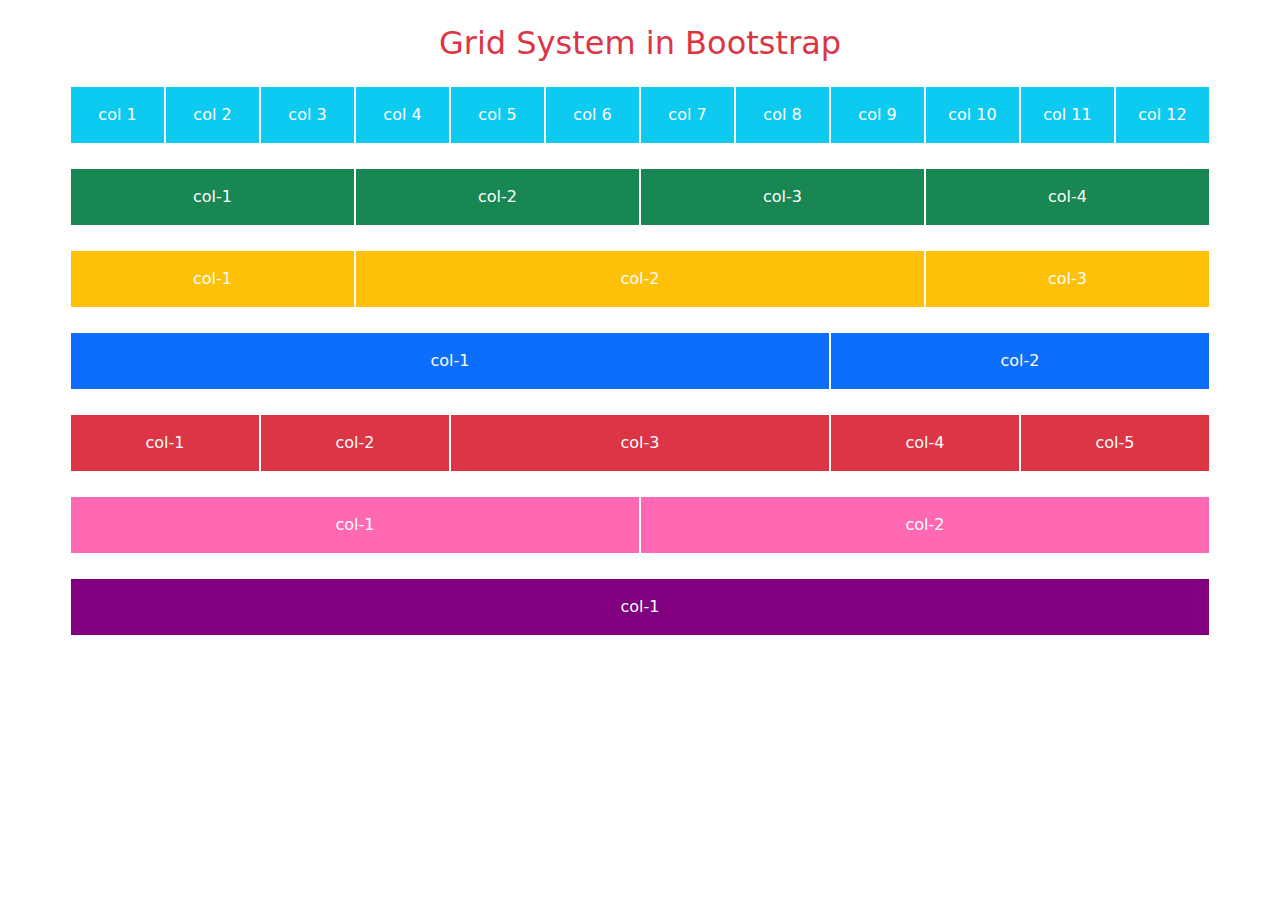
<file: index.html>
<!DOCTYPE html>
<html lang="en">
<head>
    <meta charset="UTF-8">
    <meta name="viewport" content="width=device-width, initial-scale=1.0">
    <title>Bootstrap</title>
    <!-- css CDN  -->
    <link href="https://cdn.jsdelivr.net/npm/bootstrap@5.3.3/dist/css/bootstrap.min.css" rel="stylesheet" integrity="sha384-QWTKZyjpPEjISv5WaRU9OFeRpok6YctnYmDr5pNlyT2bRjXh0JMhjY6hW+ALEwIH" crossorigin="anonymous">
    <style>
        .row div{
            border: 1px solid white;
        }
        .custom-bg{
            background-color: hotpink;
        }
        .cs-bg-2{
            background-color: purple;
        }
    </style>
</head>
<body>
    
    <div class="container text-center text-white">
        <h2 class="text-center text-danger my-4">Grid System in Bootstrap</h2>
        <div class="row bg-info my-4">
            <div class="col-lg-1 col-md-4 col-sm-6 p-3">col 1</div>
            <div class="col-lg-1 col-md-4 col-sm-6 p-3">col 2</div>
            <div class="col-lg-1 col-md-4 col-sm-6 p-3">col 3</div>
            <div class="col-lg-1 col-md-4 col-sm-6 p-3">col 4</div>
            <div class="col-lg-1 col-md-4 col-sm-6 p-3">col 5</div>
            <div class="col-lg-1 col-md-4 col-sm-6 p-3">col 6</div>
            <div class="col-lg-1 col-md-4 col-sm-6 p-3">col 7</div>
            <div class="col-lg-1 col-md-4 col-sm-6 p-3">col 8</div>
            <div class="col-lg-1 col-md-4 col-sm-6 p-3">col 9</div>
            <div class="col-lg-1 col-md-4 col-sm-6 p-3">col 10</div>
            <div class="col-lg-1 col-md-4 col-sm-6 p-3">col 11</div>
            <div class="col-lg-1 col-md-4 col-sm-6 p-3">col 12</div>
        </div>
        <div class="row bg-success my-4">
            <div class="col-sm-6 col-md-3 p-3">col-1</div>
            <div class="col-sm-6 col-md-3 p-3">col-2</div>
            <div class="col-sm-6 col-md-3 p-3">col-3</div>
            <div class="col-sm-6 col-md-3 p-3">col-4</div>
        </div>
        <div class="row bg-warning my-4">
            <div class="col-sm-6 col-md-3 p-3">col-1</div>
            <div class="col-sm-6 col-md-6 p-3">col-2</div>
            <div class="col-sm-12 col-md-3 p-3">col-3</div>
        </div>
        <div class="row bg-primary my-4">
            <div class="col-md-8 col-sm-12 p-3">col-1</div>
            <div class="col-md-4 col-sm-12 p-3">col-2</div>
        </div>
        <div class="row bg-danger my-4">
            <div class="col-sm col-md-2 p-3">col-1</div>
            <div class="col-sm col-md-2 p-3">col-2</div>
            <div class="col-sm col-md-4 p-3">col-3</div>
            <div class="col-sm col-md-2 p-3">col-4</div>
            <div class="col-sm col-md-2 p-3">col-5</div>
        </div>
        <div class="row custom-bg my-4">
            <div class="col-sm-6 p-3">col-1</div>
            <div class="col-sm-6 p-3">col-2</div>
        </div>
        <div class="row cs-bg-2">
            <div class="col-12 p-3">col-1</div>
        </div>
    </div>


<!-- js CDN -->
<script src="https://cdn.jsdelivr.net/npm/@popperjs/core@2.11.8/dist/umd/popper.min.js"integrity="sha384-I7E8VVD/ismYTF4hNIPjVp/Zjvgyol6VFvRkX/vR+Vc4jQkC+hVqc2pM8ODewa9r" crossorigin="anonymous"></script>
<script src="https://cdn.jsdelivr.net/npm/bootstrap@5.3.3/dist/js/bootstrap.min.js" integrity="sha384-0pUGZvbkm6XF6gxjEnlmuGrJXVbNuzT9qBBavbLwCsOGabYfZo0T0to5eqruptLy" crossorigin="anonymous"></script>
</body>
</html>
</file>
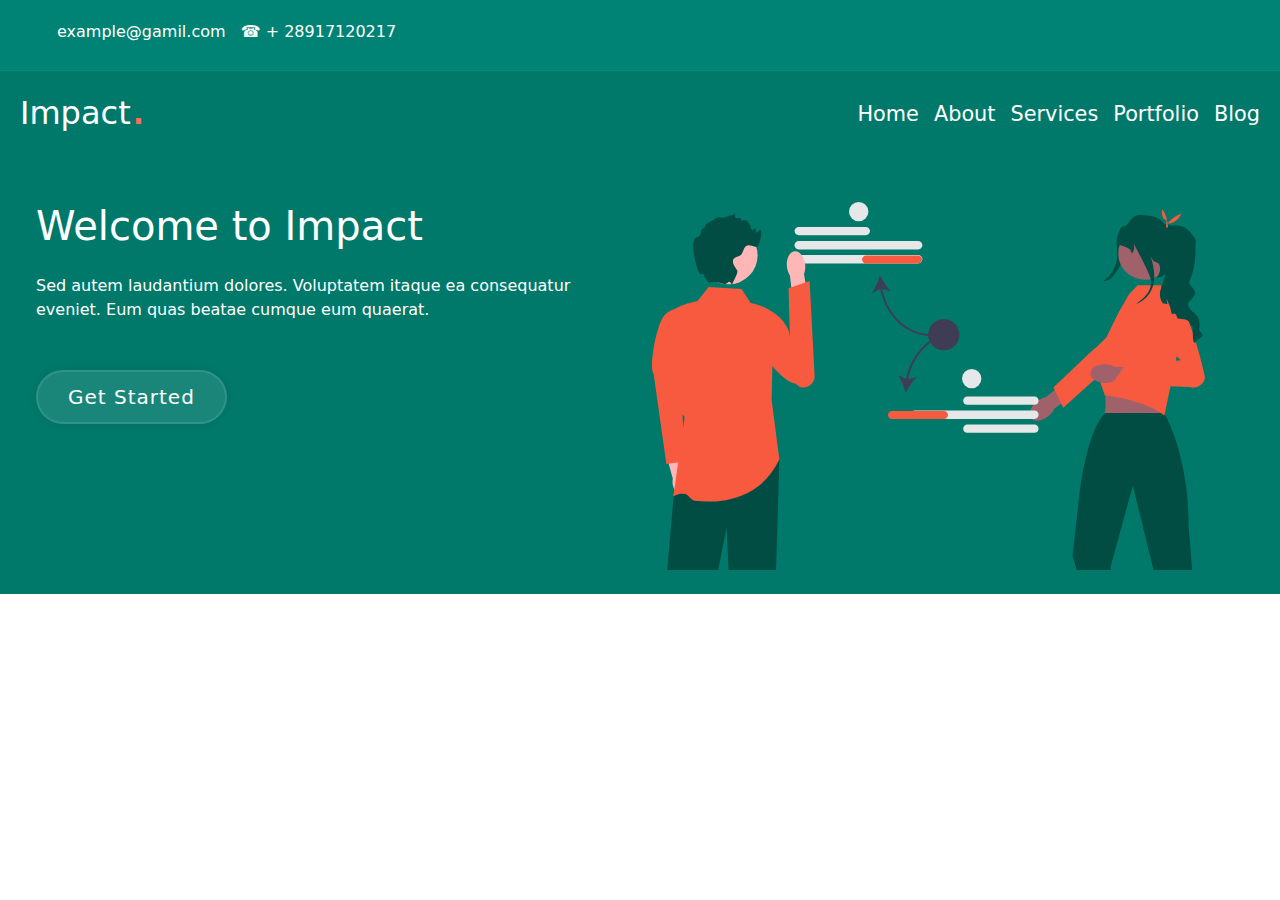
<file: random.html>
<!DOCTYPE html>
<html lang="en">
<head>
    <meta charset="UTF-8">
    <meta name="viewport" content="width=device-width, initial-scale=1.0">
    <title>Bootstrap practice</title>
    <link rel="stylesheet" href="style.css">
    <link href="https://cdn.jsdelivr.net/npm/bootstrap@5.3.3/dist/css/bootstrap.min.css" rel="stylesheet" integrity="sha384-QWTKZyjpPEjISv5WaRU9OFeRpok6YctnYmDr5pNlyT2bRjXh0JMhjY6hW+ALEwIH" crossorigin="anonymous">
    <link rel="stylesheet" href="https://cdnjs.cloudflare.com/ajax/libs/font-awesome/6.5.1/css/all.min.css" integrity="sha512-DTOQO9RWCH3ppGqcWaEA1BIZOC6xxalwEsw9c2QQeAIftl+Vegovlnee1c9QX4TctnWMn13TZye+giMm8e2LwA==" crossorigin="anonymous" referrerpolicy="no-referrer" />
</head>
<body>

   <div class="container-fluid">
    <div class="row r-1 text-white">
        <div class="col-sm-8 nav">
            <ul>
                <li><a href="#">example@gamil.com</a></li>
                <li><a href="#">&phone; + 28917120217</a></li>
            </ul>
        </div>
        <div class="col-sm-4 icon-btm">
            <div class="social-icon">
                <i class="fab fa-instagram"></i>
                <i class="fab fa-facebook"></i>
                <i class="fab fa-twitter"></i>
                <i class="fab fa-linkedin"></i>
            </div>
        </div>
    </div>
   </div>
   <header>
    <div class="container-fluid cs-color">
        <div class="row text-white p-2">
            <div class="col-sm-4">
                <h2>Impact<span class="dot">.</span></h2>
            </div>
            <div class="col-sm-8">
                <div class="s-nav">
                    <ul>
                        <li><a href="#">Home</a></li>
                        <li><a href="#">About</a></li>
                        <li><a href="#">Services</a></li>
                        <li><a href="#">Portfolio</a></li>
                        <li><a href="#">Blog</a></li>
                    </ul>
                </div>
            </div>
        </div>
        <div class="row text-white p-4 mt-4">
            <div class="col-sm-6">
                <div class="sb-head">
                    <h2 class="fs-1 mb-4">Welcome to Impact</h2>
                    <p class="text-light-subtle mb-5">Sed autem laudantium dolores. Voluptatem itaque ea consequatur eveniet. Eum quas beatae cumque eum quaerat.</p>
                </div>
                <button type="button" class="head-btn">Get Started</button>
            </div>
            <div class="col-sm-6">
                <img src="image/bg-image.svg" alt="svg">
            </div>
        </div>
    </div>
   </header>

<script src="https://cdn.jsdelivr.net/npm/@popperjs/core@2.11.8/dist/umd/popper.min.js"integrity="sha384-I7E8VVD/ismYTF4hNIPjVp/Zjvgyol6VFvRkX/vR+Vc4jQkC+hVqc2pM8ODewa9r" crossorigin="anonymous"></script>
<script src="https://cdn.jsdelivr.net/npm/bootstrap@5.3.3/dist/js/bootstrap.min.js" integrity="sha384-0pUGZvbkm6XF6gxjEnlmuGrJXVbNuzT9qBBavbLwCsOGabYfZo0T0to5eqruptLy" crossorigin="anonymous"></script>
</body>
</html>
</file>
<file: style.css>
* {
    padding: 0;
    margin: 0;
    box-sizing: border-box;
}

.container-fluid .r-1 {
    padding: 10px 15px;
    background-color: #008374;
    box-shadow: rgba(17, 12, 46, 0.15) 0px 48px 100px 0px;
    border-bottom: 1px solid rgb(8, 145, 110);
}

.cs-color {
    background-color: #00796B;
}

.dot {
    color: #F96F59;
    font-size: 3rem;
}

.icon-btm {
    text-align: right;
}

.social-icon {
    font-size: 1.2rem;
    margin-top: 10px;
}

.social-icon i {

    margin-left: 10px;
    cursor: pointer;
    opacity: 0.9;
}

.social-icon i:hover {
    opacity: 1;
}

.nav ul {
    margin-top: 10px;
}

.nav ul li {
    list-style-type: none;
    display: inline-block;
    margin-left: 10px;
}

.nav ul li a {
    text-decoration: none;
    color: white;
}

.nav ul li a:hover {
    text-decoration: underline;
}

.s-nav {
    text-align: right;
    margin-top: 20px;
}

.s-nav ul li {
    display: inline-block;
    list-style-type: none;
}

.s-nav ul li a {
    color: white;
    text-decoration: none;
    font-size: 1.3rem;
    margin-left: 10px;
    padding-bottom: 5px;
    transition: .4s;
}

.s-nav ul li a:hover {
    border-bottom: 2px solid #F96F59;
}

.head-btn {
    font-weight: 500;
    font-size: 20px;
    letter-spacing: 1px;
    display: inline-block;
    padding: 10px 30px;
    border-radius: 50px;
    transition: 0.3s;
    color: #fff;
    background: rgba(255, 255, 255, 0.1);
    box-shadow: 0 0 15px rgba(0, 0, 0, 0.08);
    border: 2px solid rgba(255, 255, 255, 0.1);
}
.head-btn:hover{
    border: 1px solid white;
}
.sb-head{
    margin-bottom: 10px;
}
</file>
